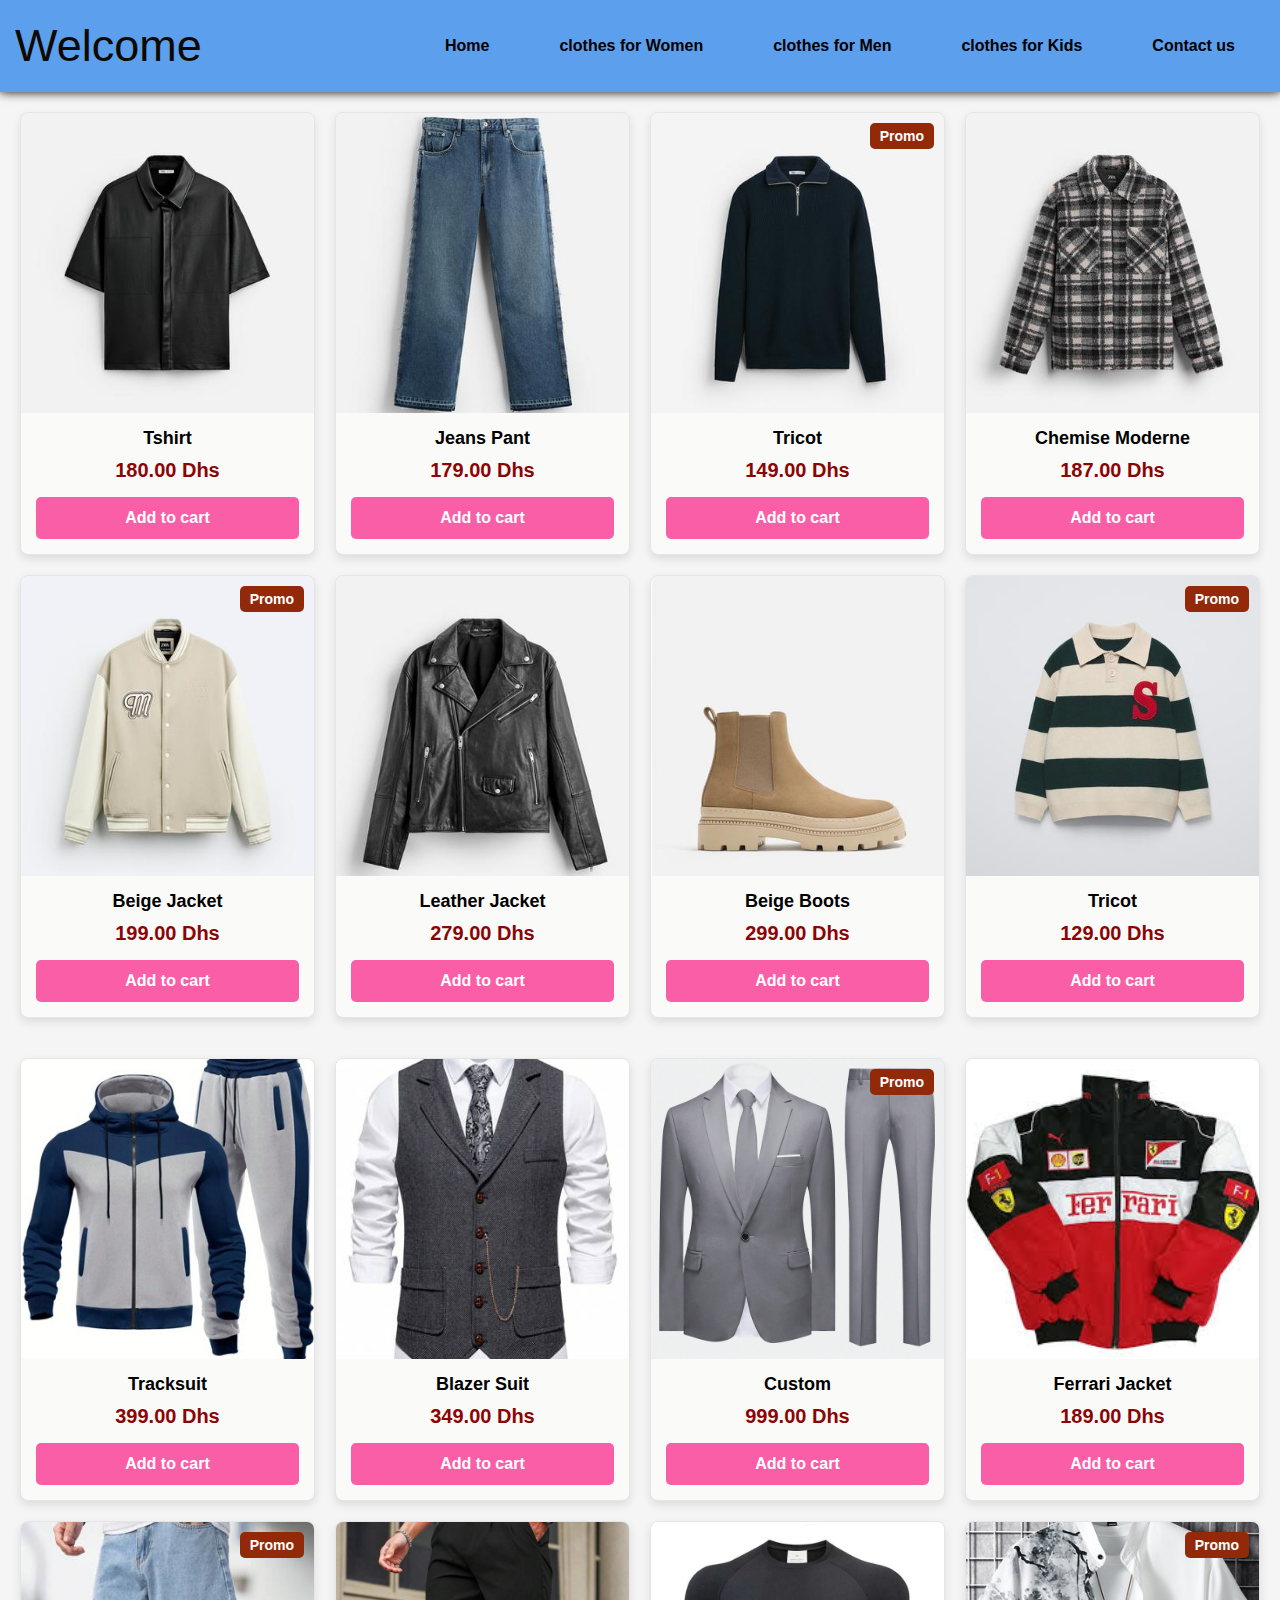
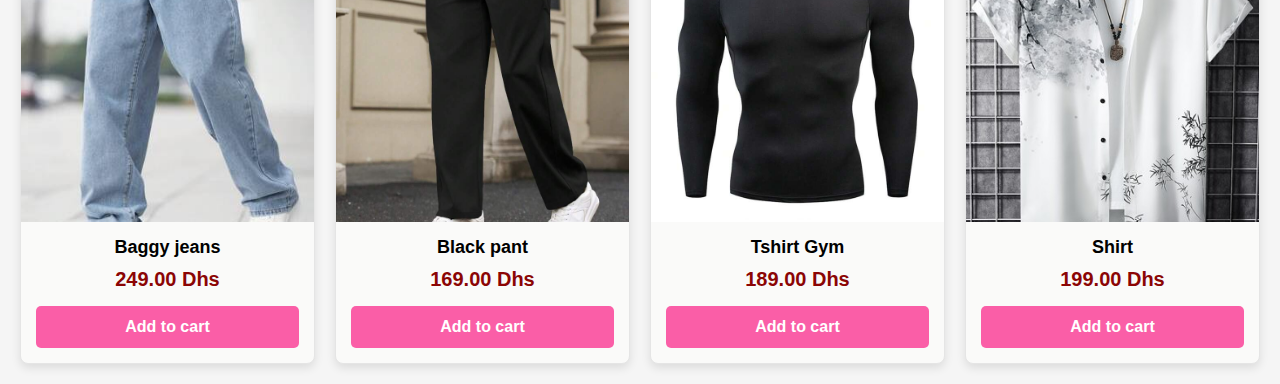
<file: html/clothes-Boys.html>
<!DOCTYPE html>
<html>
<head>
 <title>Laila's store</title>   
 <link rel="stylesheet" href="../Css/style2.css">
 <style>
  *{
    margin: 0%;
    padding: 0%;
    box-sizing: border-box;
    font-family: "Open Sans",sans-serif;
    
}

header{
 display: flex;  
 justify-content:space-between; 
 align-items: center;
padding: 20px 15px;
box-shadow: rgb(19, 7, 7) 0 0 10px;
background: rgb(92, 159, 236);



}
.welcome{
  font-size: 45px;  
 color:  rgb(15, 9, 1);
}
ul{
    list-style: none;
    display: flex;
}
ul li{
    margin: 0 10px;
}
a{
  text-decoration:0;  
  color: black;
  font-weight: bold;
  padding: 10px 20px;
  transition: 0.5s;
  border-radius: 6px;
}
a:hover{
background-color: rgb(30, 6, 117);
color: white;
}
@media screen and (max-width:1037px){
header{
padding: 10px 20px;

}
body{
    position: relative;
}
}
</style>


</head>
<body>
    <header>
        <div class="welcome">
            Welcome 
        </div>
        <ul class="menu">
            <li><a href="../index.html">Home</a></li> 
            <li><a href="clothes-Girls.html">clothes for Women</a></li> 
            <li><a href="clothes-Boys.html">clothes for Men</a></li> 
            <li><a href="clothes-Kids.html">clothes for Kids</a></li> 
            <li><a href="Contact.html">Contact us</a></li>
        </ul>  
    </header>    
   
    <div class="card-container">
        <div class="card">
            <img src="../image/img11.jpg" alt="Tshirt">
            <div class="card-content">
                <h3 class="card-title">Tshirt</h3>
                <p class="card-price">180.00 Dhs</p>
                <a href="#" class="card-button">Add to cart</a>
            </div>
        </div>

        <div class="card">
            <img src="../image/img12.jpg" alt="Jeans Pant">
            <div class="card-content">
                <h3 class="card-title">Jeans Pant</h3>
                <p class="card-price">179.00 Dhs</p>
                <a href="#" class="card-button">Add to cart</a>
            </div>
        </div>

        <div class="card">
            <span class="card-badge">Promo</span>
            <img src="../image/img13.jpg" alt="Tricot">
            <div class="card-content">
                <h3 class="card-title">Tricot</h3>
                <p class="card-price">149.00 Dhs</p>
                <a href="#" class="card-button">Add to cart</a>
            </div>
        </div>

        <div class="card">
            <img src="../image/img14.jpg" alt="Chemise Moderne">
            <div class="card-content">
                <h3 class="card-title">Chemise Moderne</h3>
                <p class="card-price">187.00 Dhs</p>
                <a href="#" class="card-button">Add to cart</a>
            </div>
        </div>

        <div class="card">
            <span class="card-badge">Promo</span>
            <img src="../image/img15.jpg" alt="Beige Jacket">
            <div class="card-content">
                <h3 class="card-title">Beige Jacket</h3>
                <p class="card-price">199.00 Dhs</p>
                <a href="#" class="card-button">Add to cart</a>
            </div>
        </div>

        <div class="card">
            <img src="../image/img16.jpg" alt="Leather Jacket">
            <div class="card-content">
                <h3 class="card-title">Leather Jacket</h3>
                <p class="card-price">279.00 Dhs</p>
                <a href="#" class="card-button">Add to cart</a>
            </div>
        </div>

        <div class="card">
            <img src="../image/spat.jpg" alt="Beige Boots">
            <div class="card-content">
                <h3 class="card-title">Beige Boots</h3>
                <p class="card-price">299.00 Dhs</p>
                <a href="#" class="card-button">Add to cart</a>
            </div>
        </div>

        <div class="card">
            <span class="card-badge">Promo</span>
            <img src="../image/img26.jpg" alt="Tricot">
            <div class="card-content">
                <h3 class="card-title">Tricot</h3>
                <p class="card-price">129.00 Dhs</p>
                <a href="#" class="card-button">Add to cart</a>
            </div>
        </div>
    </div>














    <div class="card-container">
      <div class="card">
        
        
        <img src="../image/mn1.jpg" alt="Produit 1">
        <div class="card-content">
          <h3 class="card-title">Tracksuit</h3>
          <p class="card-price">399.00 Dhs</p>
          
          <a href="#" class="card-button">Add to cart</a>
        </div>
      </div>
      <div class="card">
        
        <img src="../image/mn2.jpg" alt="Produit 2">
        <div class="card-content">
          <h3 class="card-title"> Blazer Suit </h3>
          <p class="card-price">349.00 Dhs</p>
         
          <a href="#" class="card-button">Add to cart</a>
        </div>
      </div>
      <div class="card">
         <span class="card-badge">Promo</span>
        <img src="../image/mn3.jpg" alt="Produit 2">
        <div class="card-content">
          <h3 class="card-title">Custom</h3>
          <p class="card-price">999.00 Dhs</p>
          
          <a href="#" class="card-button">Add to cart</a>
        </div>
      </div><div class="card">
         
        <img src="../image/mn4.jpg" alt="Produit 2">
        <div class="card-content">
          <h3 class="card-title">Ferrari Jacket</h3>
          <p class="card-price">189.00 Dhs</p>
          
          <a href="#" class="card-button">Add to cart</a>
        </div>
      </div><div class="card">
         <span class="card-badge">Promo</span>
        <img src="../image/mn5.jpg" alt="Produit 2">
        <div class="card-content">
          <h3 class="card-title">Baggy jeans</h3>
          <p class="card-price">249.00 Dhs</p>
          
          <a href="#" class="card-button">Add to cart</a>
        </div>
      </div><div class="card">
         
         
        <img src="../image/mn6.jpg" alt="Produit 2">
        <div class="card-content">
          <h3 class="card-title">Black pant</h3>
          <p class="card-price">169.00 Dhs</p>
          
          <a href="#" class="card-button">Add to cart</a>
        </div>
      </div><div class="card">
        
        <img src="../image/mn7.jpg" alt="Produit 2">
         <div class="card-content">
           <h3 class="card-title">Tshirt Gym</h3>
           <p class="card-price">189.00 Dhs</p>
           
           <a href="#" class="card-button">Add to cart</a>
         </div>
      
        </div><div class="card">
          <span class="card-badge">Promo</span>
            <img src="../image/mn8.jpg" alt="Produit 2">
            <div class="card-content">
              <h3 class="card-title">Shirt</h3>
              <p class="card-price">199.00 Dhs</p>
              
              <a href="#" class="card-button">Add to cart</a>
            </div></div>
      
    </div>
</body>
</html>
</file>
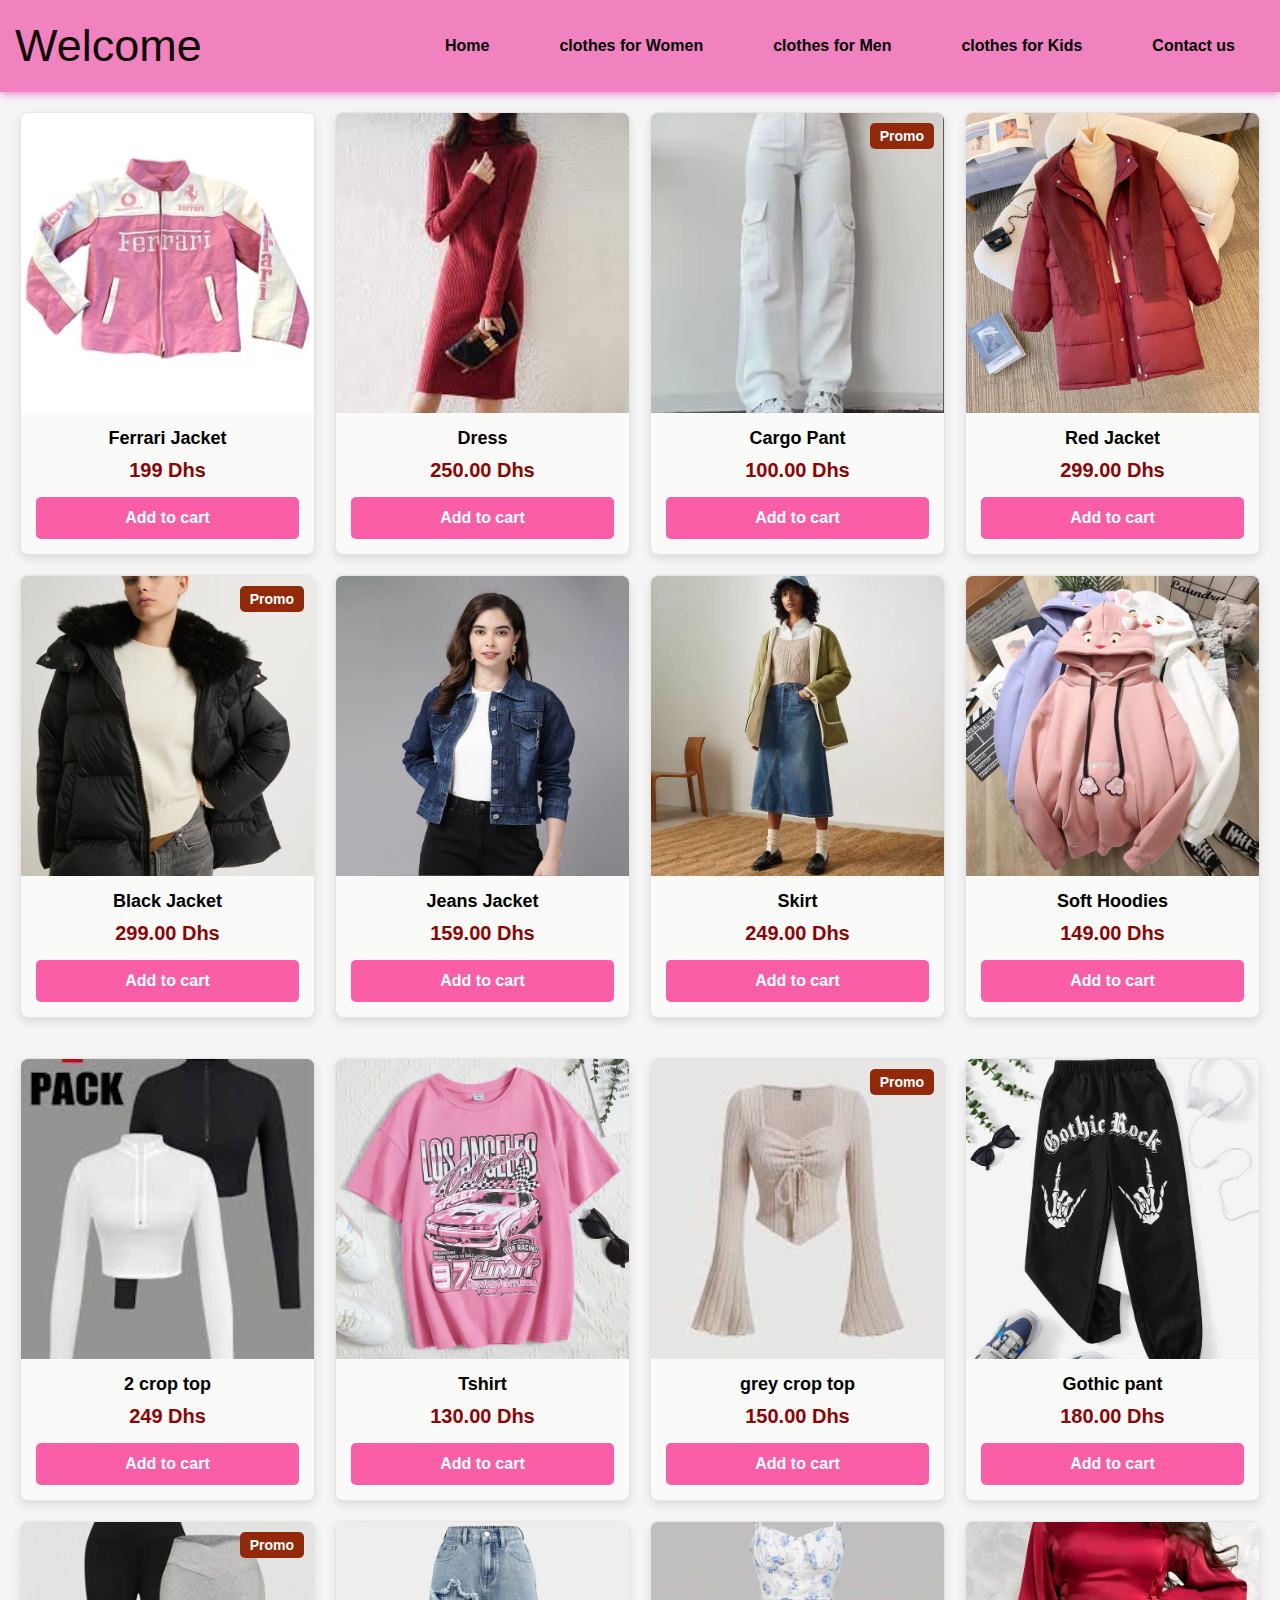
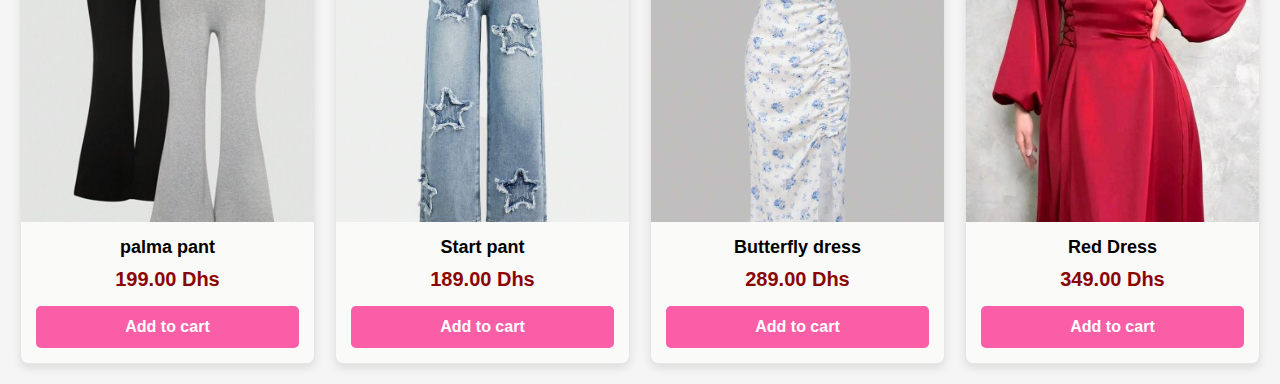
<file: html/clothes-Girls.html>
<!DOCTYPE html>
<html>
<head>
 <title>Laila's store</title>   
 <link rel="stylesheet" href="../Css/style2.css">
 <style>
  *{
    margin: 0%;
    padding: 0%;
    box-sizing: border-box;
    font-family: "Open Sans",sans-serif;
    
}

header{
 display: flex;  
 justify-content:space-between; 
 align-items: center;
padding: 20px 15px;
box-shadow: rgb(226, 79, 189) 0 0 10px;
background: rgb(240, 131, 191);



}
.welcome{
  font-size: 45px;  
 color:  rgb(15, 9, 1);
}
ul{
    list-style: none;
    display: flex;
}
ul li{
    margin: 0 10px;
}
a{
  text-decoration:0;  
  color: black;
  font-weight: bold;
  padding: 10px 20px;
  transition: 0.5s;
  border-radius: 6px;
}
a:hover{
background-color: rgb(170, 8, 130);
color: white;
}
@media screen and (max-width:1037px){
header{
padding: 10px 20px;

}
body{
    position: relative;
}
}
</style>
</head>

<body>

  <header>
    <div class="welcome">
        Welcome 

    </div>
    <ul class="menu">
      <li><a href="../index.html">Home</a></li> 
      <li><a href="clothes-Girls.html">clothes for Women</a></li> 
      <li><a href="clothes-Boys.html">clothes for Men</a></li> 
      <li><a href="clothes-Kids.html">clothes for Kids</a></li> 
      <li><a href="Contact.html">Contact us</a></li>
     </ul>  
</header>    
   
   
   <div class="card-container">
      <div class="card">
       
       
        <img src="../image/img6.webp" alt="Produit 1">
        <div class="card-content">
          <h3 class="card-title">Ferrari Jacket </h3>
          <p class="card-price">199 Dhs</p>
          
          <a href="#" class="card-button">Add to cart</a>
        </div>
      </div>
      <div class="card">
        
        <img src="../image/img10.jpg" alt="Produit 2">
        <div class="card-content">
          <h3 class="card-title">Dress</h3>
          <p class="card-price">250.00 Dhs</p>
         
          <a href="#" class="card-button">Add to cart</a>
        </div>
      </div>
      <div class="card">
         <span class="card-badge">Promo</span>
        <img src="../image/img3.avif" alt="Produit 2">
        <div class="card-content">
          <h3 class="card-title">Cargo Pant </h3>
          <p class="card-price">100.00 Dhs</p>
          
          <a href="#" class="card-button">Add to cart</a>
        </div>
      </div><div class="card">
         
        <img src="../image/img4.webp" alt="Produit 2">
        <div class="card-content">
          <h3 class="card-title">Red Jacket</h3>
          <p class="card-price">299.00 Dhs</p>
          
          <a href="#" class="card-button">Add to cart</a>
        </div>
      </div><div class="card">
         <span class="card-badge">Promo</span>
        <img src="../image/img5.webp" alt="Produit 2">
        <div class="card-content">
          <h3 class="card-title">Black Jacket</h3>
          <p class="card-price">299.00 Dhs</p>
          
          <a href="#" class="card-button">Add to cart</a>
        </div>
      </div><div class="card">

        <img src="../image/img7.jpg" alt="Produit 2">
        <div class="card-content">
          <h3 class="card-title"> Jeans Jacket </h3>
          <p class="card-price">159.00 Dhs</p>
          
          <a href="#" class="card-button">Add to cart</a>
        </div>
      </div><div class="card">
        
        <img src="../image/img8.webp" alt="Produit 2">
         <div class="card-content">
           <h3 class="card-title">Skirt</h3>
           <p class="card-price">249.00 Dhs</p>
           
           <a href="#" class="card-button">Add to cart</a>
         </div>
      
        </div><div class="card">
        
            <img src="../image/img9.webp" alt="Produit 2">
            <div class="card-content">
              <h3 class="card-title">Soft Hoodies</h3>
              <p class="card-price">149.00 Dhs</p>
              
              <a href="#" class="card-button">Add to cart</a>
            </div></div>
      
    </div>











    <div class="card-container">
      <div class="card">
       
       
        <img src="../image/wmn1.jpg" alt="Produit 1">
        <div class="card-content">
          <h3 class="card-title">2 crop top </h3>
          <p class="card-price">249 Dhs</p>
          
          <a href="#" class="card-button">Add to cart</a>
        </div>
      </div>
      <div class="card">
        
        <img src="../image/wmn2.jpg" alt="Produit 2">
        <div class="card-content">
          <h3 class="card-title">Tshirt</h3>
          <p class="card-price">130.00 Dhs</p>
         
          <a href="#" class="card-button">Add to cart</a>
        </div>
      </div>
      <div class="card">
         <span class="card-badge">Promo</span>
        <img src="../image/wmn3.jpg" alt="Produit 2">
        <div class="card-content">
          <h3 class="card-title">grey crop top</h3>
          <p class="card-price">150.00 Dhs</p>
          
          <a href="#" class="card-button">Add to cart</a>
        </div>
      </div><div class="card">
         
        <img src="../image/wmn4.jpg" alt="Produit 2">
        <div class="card-content">
          <h3 class="card-title">Gothic pant</h3>
          <p class="card-price">180.00 Dhs</p>
          
          <a href="#" class="card-button">Add to cart</a>
        </div>
      </div><div class="card">
         <span class="card-badge">Promo</span>
        <img src="../image/wmn5.jpg" alt="Produit 2">
        <div class="card-content">
          <h3 class="card-title">palma pant</h3>
          <p class="card-price">199.00 Dhs</p>
          
          <a href="#" class="card-button">Add to cart</a>
        </div>
      </div><div class="card">

        <img src="../image/wmn6.jpg" alt="Produit 2">
        <div class="card-content">
          <h3 class="card-title"> Start pant</h3>
          <p class="card-price">189.00 Dhs</p>
          
          <a href="#" class="card-button">Add to cart</a>
        </div>
      </div><div class="card">
        
        <img src="../image/wmn7.jpg" alt="Produit 2">
         <div class="card-content">
           <h3 class="card-title">Butterfly dress</h3>
           <p class="card-price">289.00 Dhs</p>
           
           <a href="#" class="card-button">Add to cart</a>
         </div>
      
        </div><div class="card">
        
            <img src="../image/wmn8.jpg" alt="Produit 2">
            <div class="card-content">
              <h3 class="card-title">Red Dress</h3>
              <p class="card-price">349.00 Dhs</p>
              
              <a href="#" class="card-button">Add to cart</a>
            </div></div>
      
    </div>
</body>
</html>
</file>
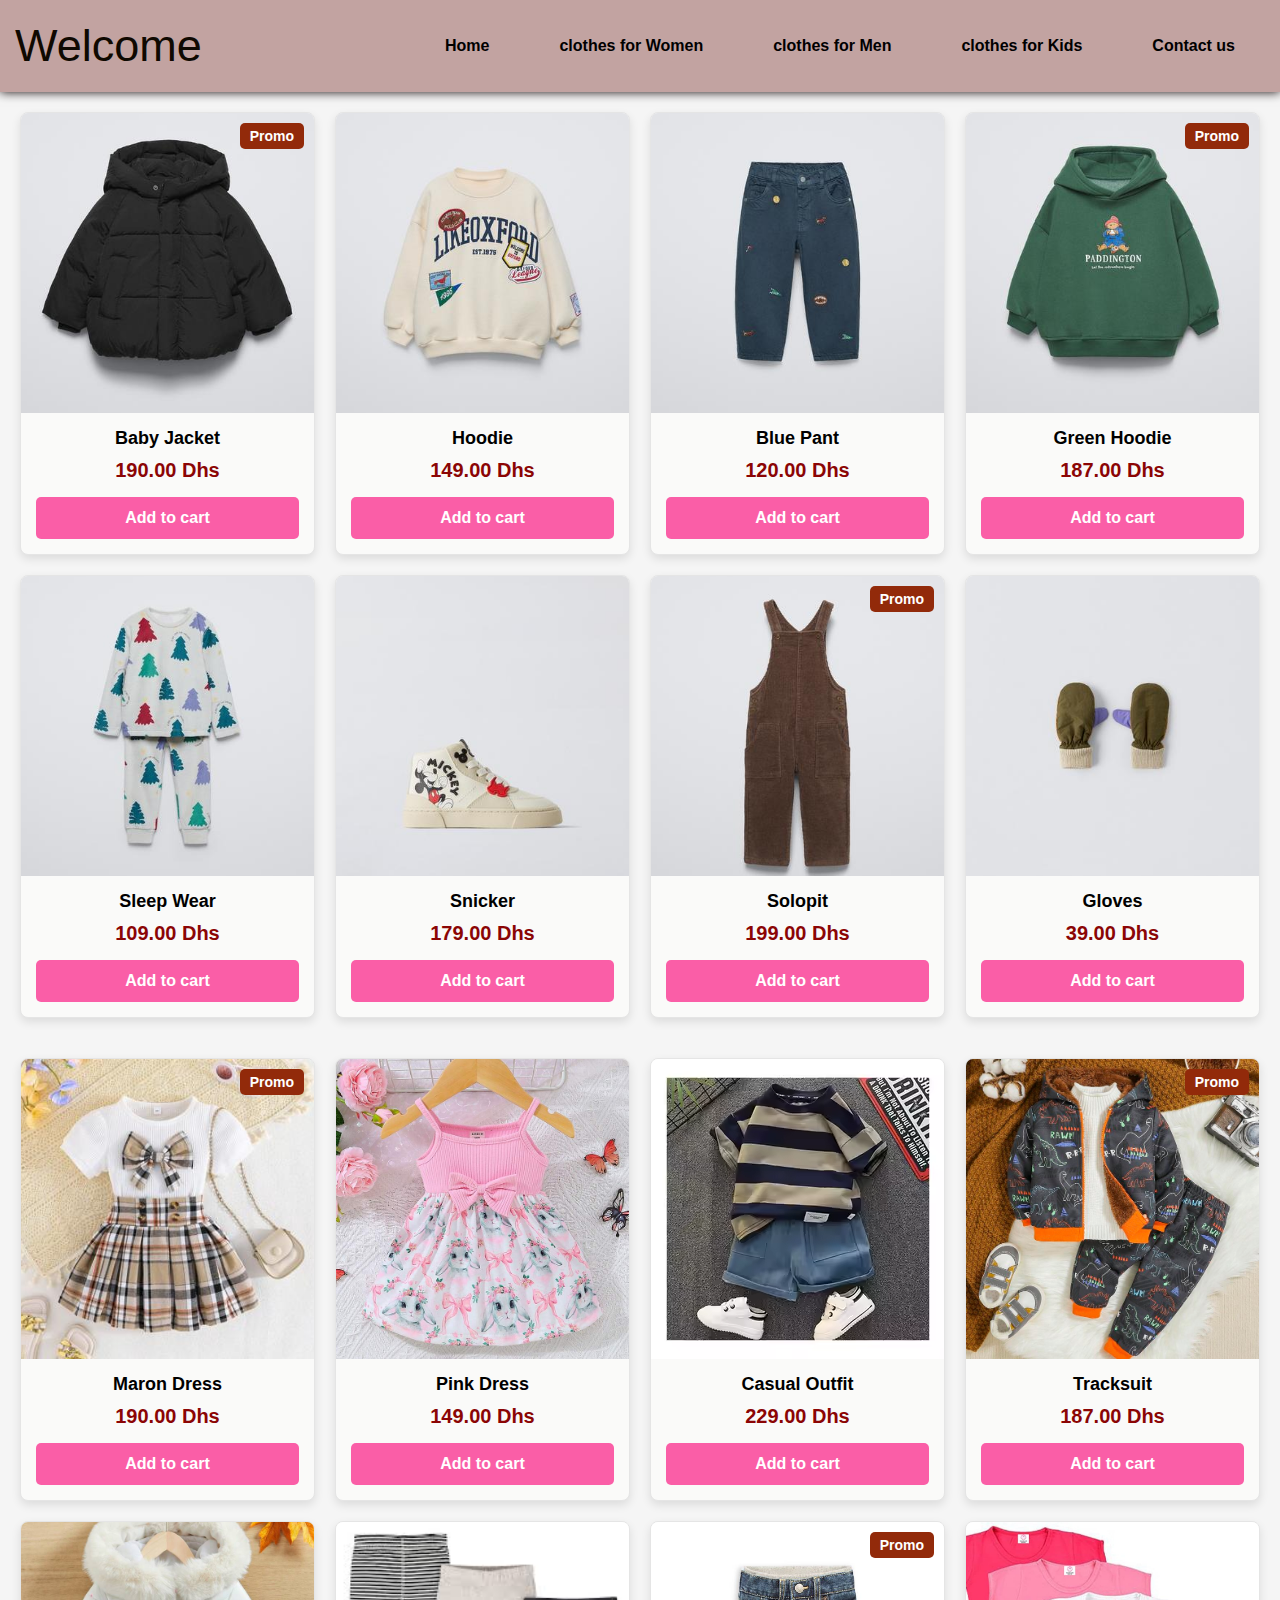
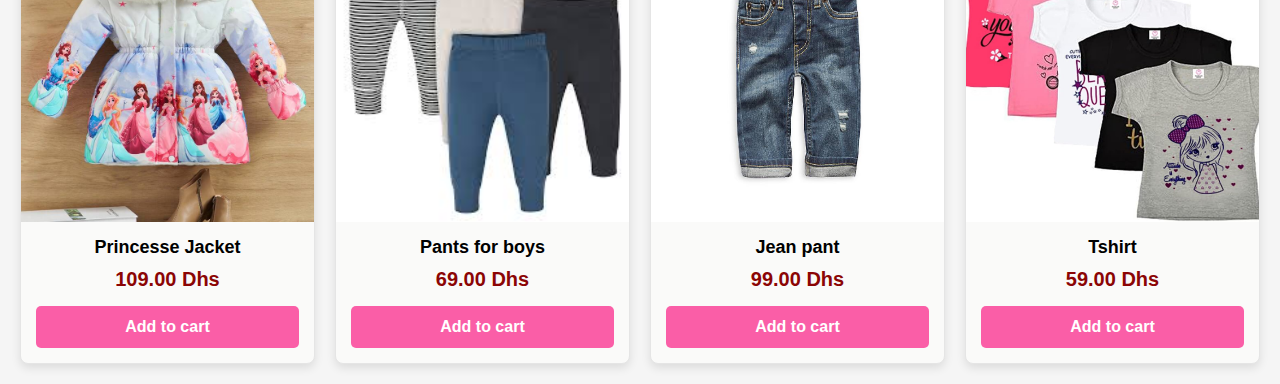
<file: html/clothes-Kids.html>
<!DOCTYPE html>
<html>
<head>
 <title>Laila's store</title>   
 <link rel="stylesheet" href="../Css/style2.css">
 <style>
  *{
    margin: 0%;
    padding: 0%;
    box-sizing: border-box;
    font-family: "Open Sans",sans-serif;
    
}

header{
 display: flex;  
 justify-content:space-between; 
 align-items: center;
padding: 20px 15px;
box-shadow: rgb(19, 7, 7) 0 0 10px;
background: rgb(194, 163, 161);



}
.welcome{
  font-size: 45px;  
 color:  rgb(15, 9, 1);
}
ul{
    list-style: none;
    display: flex;
}
ul li{
    margin: 0 10px;
}
a{
  text-decoration:0;  
  color: black;
  font-weight: bold;
  padding: 10px 20px;
  transition: 0.5s;
  border-radius: 6px;
}
a:hover{
background-color: rgb(173, 108, 10);
color: white;
}
@media screen and (max-width:1037px){
header{
padding: 10px 20px;

}
body{
    position: relative;
}
}
</style>
</head>

<body>

  <header>
    <div class="welcome">
        Welcome 

    </div>
    <ul class="menu">
        <li><a href="../index.html"> Home</a></li> 
        <li><a href="clothes-Girls.html">clothes for Women</a></li> 
        <li><a href="clothes-Boys.html">clothes for Men</a></li> 
        <li><a href="clothes-Kids.html">clothes for Kids</a></li> 
        <li><a href="Contact.html">Contact us</a></li>
     </ul>  
</header>    
   
   
   <div class="card-container">
      <div class="card">
        
        <span class="card-badge">Promo</span>
        <img src="../image/img18.jpg" alt="Produit 1">
        <div class="card-content">
          <h3 class="card-title">Baby Jacket</h3>
          <p class="card-price">190.00 Dhs</p>
          
          <a href="#" class="card-button">Add to cart</a>
        </div>
      </div>
      <div class="card">
        
        <img src="../image/img19.jpg" alt="Produit 2">
        <div class="card-content">
          <h3 class="card-title">Hoodie</h3>
          <p class="card-price">149.00 Dhs</p>
         
          <a href="#" class="card-button">Add to cart</a>
        </div>
      </div>
      <div class="card">
         
        <img src="../image/img20.jpg" alt="Produit 2">
        <div class="card-content">
          <h3 class="card-title">Blue Pant</h3>
          <p class="card-price">120.00 Dhs</p>
          
          <a href="#" class="card-button">Add to cart</a>
        </div>
      </div><div class="card">
        <span class="card-badge">Promo</span>
        <img src="../image/img21.jpg" alt="Produit 2">
        <div class="card-content">
          <h3 class="card-title">Green Hoodie</h3>
          <p class="card-price">187.00 Dhs</p>
          
          <a href="#" class="card-button">Add to cart</a>
        </div>
      </div><div class="card">
         
        <img src="../image/img22.jpg" alt="Produit 2">
        <div class="card-content">
          <h3 class="card-title">Sleep Wear</h3>
          <p class="card-price">109.00 Dhs</p>
          
          <a href="#" class="card-button">Add to cart</a>
        </div>
      </div><div class="card">
         
         
        <img src="../image/img23.jpg" alt="Produit 2">
        <div class="card-content">
          <h3 class="card-title">Snicker</h3>
          <p class="card-price">179.00 Dhs</p>
          
          <a href="#" class="card-button">Add to cart</a>
        </div>
      </div><div class="card">

        <span class="card-badge">Promo</span>
        <img src="../image/img24.jpg" alt="Produit 2">
         <div class="card-content">
           <h3 class="card-title">Solopit</h3>
           <p class="card-price">199.00 Dhs</p>
           
           <a href="#" class="card-button">Add to cart</a>
         </div>
      
        </div><div class="card">
        
            <img src="../image/img25.jpg" alt="Produit 2">
            <div class="card-content">
              <h3 class="card-title">Gloves</h3>
              <p class="card-price">39.00 Dhs</p>
              
              <a href="#" class="card-button">Add to cart</a>
            </div></div>
      
    </div>








    <div class="card-container">
      <div class="card">
        
        <span class="card-badge">Promo</span>
        <img src="../image/image1.jpg" alt="Produit 1">
        <div class="card-content">
          <h3 class="card-title">Maron Dress</h3>
          <p class="card-price">190.00 Dhs</p>
          
          <a href="#" class="card-button">Add to cart</a>
        </div>
      </div>
      <div class="card">
        
        <img src="../image/image2.jpg" alt="Produit 2">
        <div class="card-content">
          <h3 class="card-title">Pink Dress</h3>
          <p class="card-price">149.00 Dhs</p>
         
          <a href="#" class="card-button">Add to cart</a>
        </div>
      </div>
      <div class="card">
         
        <img src="../image/image3.avif" alt="Produit 2">
        <div class="card-content">
          <h3 class="card-title">Casual Outfit</h3>
          <p class="card-price">229.00 Dhs</p>
          
          <a href="#" class="card-button">Add to cart</a>
        </div>
      </div><div class="card">
        <span class="card-badge">Promo</span>
        <img src="../image/image4.jpg" alt="Produit 2">
        <div class="card-content">
          <h3 class="card-title">Tracksuit</h3>
          <p class="card-price">187.00 Dhs</p>
          
          <a href="#" class="card-button">Add to cart</a>
        </div>
      </div><div class="card">
         
        <img src="../image/image5.jpg" alt="Produit 2">
        <div class="card-content">
          <h3 class="card-title">Princesse Jacket</h3>
          <p class="card-price">109.00 Dhs</p>
          
          <a href="#" class="card-button">Add to cart</a>
        </div>
      </div><div class="card">
         
         
        <img src="../image/image6.jpg" alt="Produit 2">
        <div class="card-content">
          <h3 class="card-title">Pants for boys</h3>
          <p class="card-price">69.00 Dhs</p>
          
          <a href="#" class="card-button">Add to cart</a>
        </div>
      </div><div class="card">

        <span class="card-badge">Promo</span>
        <img src="../image/image7.jpg" alt="Produit 2">
         <div class="card-content">
           <h3 class="card-title">Jean pant</h3>
           <p class="card-price">99.00 Dhs</p>
           
           <a href="#" class="card-button">Add to cart</a>
         </div>
      
        </div><div class="card">
        
            <img src="../image/image8.jpg" alt="Produit 2">
            <div class="card-content">
              <h3 class="card-title">Tshirt</h3>
              <p class="card-price">59.00 Dhs</p>
              
              <a href="#" class="card-button">Add to cart</a>
            </div></div>
      
    </div>
</body>
</html>
</file>
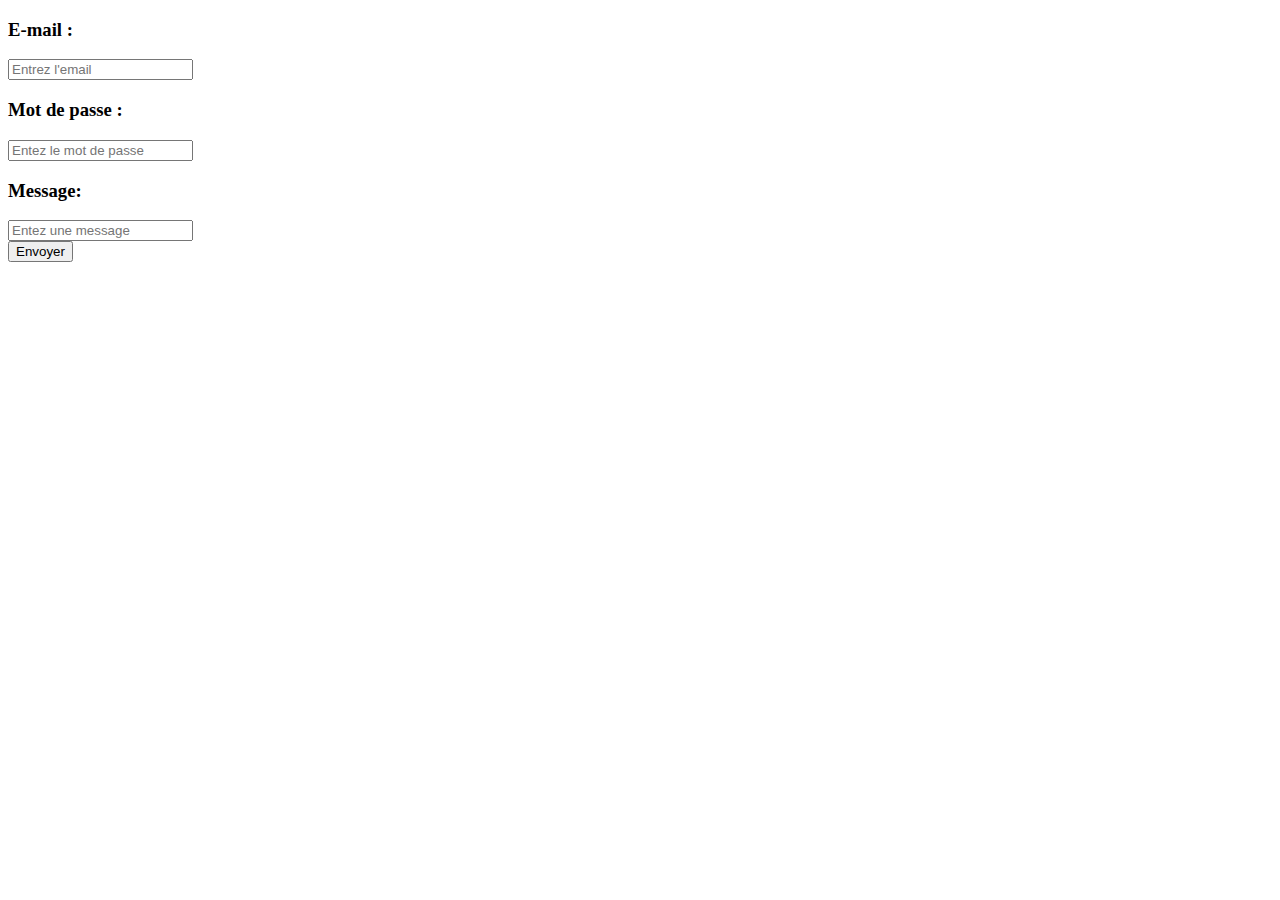
<file: html/Contact.html>
<!DOCTYPE html>
<html lang="en">
<head>
    <meta charset="UTF-8">
    <meta name="viewport" content="width=device-width, initial-scale=1.0">
    <title>Laila's store</title>
    <link href="https://cdn.jsdelivr.net/npm/bootstrap@5.0.2/dist/css/bootstrap.min.css" rel="stylesheet" integrity="sha384-EVSTQN3/azprG1Anm3QDgpJLIm9Nao0Yz1ztcQTwFspd3yD65VohhpuuCOmLASjC" crossorigin="anonymous"> <script src="https://cdn.jsdelivr.net/npm/bootstrap@5.0.2/dist/js/bootstrap.bundle.min.js" integrity="sha384-MrcW6ZMFYlzcLA8Nl+NtUVF0sA7MsXsP1UyJoMp4YLEuNSfAP+JcXn/tWtIaxVXM" crossorigin="anonymous"></script>

</head>
<body>
 
    <form action="/submit_form" method="post">
        <div class="mb-3 mt-3">
        <label for="email" class="form-label"><h3>E-mail :</h3></label>
        <input type="email" class="form-control" id="email" placeholder="Entrez l'email" name="email">
        </div>
        <div class="mb-3">
        <label for="pwd" class="form-label"><h3>Mot de passe :</h3></label>
        <input type="password" class="form-control" id="pwd" placeholder="Entez le mot de passe" name="pswd">
        </div>
        <div  class="mb-3">
        <label for="message" class="form-label"><h3>Message:</h3></label>
        <input type="text" class="form-control" id="message" placeholder="Entez une message" name="message">
        </div>
        <button type="button" class="btn btn-outline-success">Envoyer</button>
        </form>
</body>
</html>
</file>
<file: Css/style2.css>
* {
    margin: 0;
    padding: 0;
    box-sizing: border-box;
    font-family: "Open Sans", sans-serif;
}

body {
    min-height: 100vh;
    background-color: #f5f5f5;
}

/* Header styles */
header {
    display: flex;
    justify-content: space-between;
    align-items: center;
    padding: 1.25rem 0.9375rem;
    background: rgb(92, 159, 236);
    box-shadow: 0 0 10px rgb(19, 7, 7);
}

.welcome {
    font-size: 2.8125rem;
    color: rgb(15, 9, 1);
}

.menu {
    list-style: none;
    display: flex;
    flex-wrap: wrap;
    gap: 0.625rem;
}

.menu li {
    margin: 0 0.625rem;
}

.menu a {
    text-decoration: none;
    color: black;
    font-weight: bold;
    padding: 0.625rem 1.25rem;
    transition: 0.5s;
    border-radius: 6px;
}

.menu a:hover {
    background-color: rgb(236, 79, 202);
    color: white;
}

/* Product grid */
.card-container {
    display: grid;
    grid-template-columns: repeat(auto-fit, minmax(280px, 1fr));
    gap: 1.25rem;
    padding: 1.25rem;
    max-width: 1440px;
    margin: 0 auto;
}

/* Product card */
.card {
    position: relative;
    background-color: #fafaf9;
    border-radius: 8px;
    box-shadow: 0 4px 10px rgba(0, 0, 0, 0.1);
    overflow: hidden;
    transition: transform 0.3s ease, box-shadow 0.3s ease;
    border: 1px solid #e5e5e5;
}

.card:hover {
    transform: translateY(-5px);
    box-shadow: 0 8px 15px rgba(0, 0, 0, 0.15);
}

.card img {
    width: 100%;
    height: 300px;
    object-fit: cover;
    display: block;
}

.card-content {
    padding: 0.9375rem;
    text-align: center;
}

.card-title {
    font-size: 1.125rem;
    font-weight: 600;
    color: black;
    margin-bottom: 0.625rem;
}

.card-price {
    font-size: 1.25rem;
    font-weight: bold;
    color: #8b0505;
    margin-bottom: 0.9375rem;
}

.card-button {
    display: block;
    width: 100%;
    padding: 0.75rem;
    background-color: #fa5ea7;
    color: white;
    font-weight: bold;
    text-align: center;
    border: none;
    border-radius: 5px;
    text-decoration: none;
    transition: background-color 0.3s ease;
}

.card-button:hover {
    background-color: #4362f0;
}

.card-badge {
    position: absolute;
    top: 0.625rem;
    right: 0.625rem;
    background-color: #922a0a;
    color: white;
    font-size: 0.875rem;
    font-weight: bold;
    padding: 0.3125rem 0.625rem;
    border-radius: 5px;
    z-index: 1;
}

/* Responsive design */
@media screen and (max-width: 1037px) {
    header {
        padding: 0.625rem 1.25rem;
    }

    .menu {
        gap: 0.3125rem;
    }

    .menu li {
        margin: 0 0.3125rem;
    }

    .welcome {
        font-size: 2rem;
    }
}

@media screen and (max-width: 768px) {
    .card-container {
        grid-template-columns: repeat(auto-fit, minmax(250px, 1fr));
    }

    header {
        flex-direction: column;
        gap: 1rem;
    }

    .menu {
        justify-content: center;
    }
}
</file>
